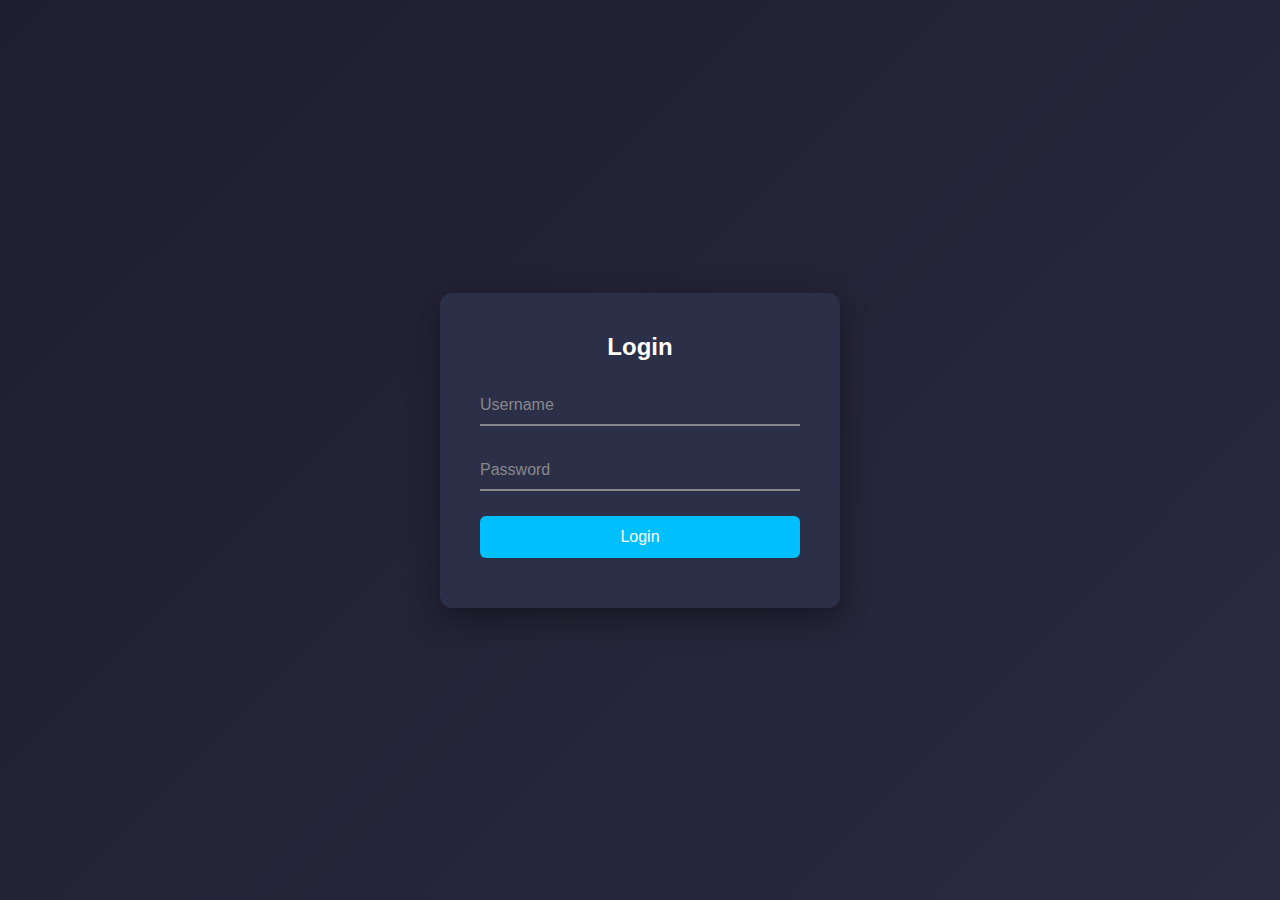
<file: index.html>
<!DOCTYPE html>
<html lang="en">
<head>
  <meta charset="UTF-8" />
  <meta name="viewport" content="width=device-width, initial-scale=1.0"/>
  <title>JSSR</title>
  <link rel="stylesheet" href="style.css" />
</head>
<body>
  <div class="container">
    <form id="loginForm" class="login-box">
      <h2>Login</h2>

      <div class="input-group">
        <input type="text" required id="username" />
        <label for="username">Username</label>
      </div>

      <div class="input-group">
        <input type="password" required id="password" />
        <label for="password">Password</label>
      </div>
      <div id="popup" class="popup">
  <div class="popup-content">
    <p>Login Successful!</p>
  </div>
</div>
      <button type="submit" id="loginBtn">
        <span id="btnText">Login</span>
        <span class="loader" id="loader"></span>
      </button>
      
      <p class="message" id="message"></p>
    </form>
  </div>

  <script src="script.js"></script>
</body>
</html>
</file>
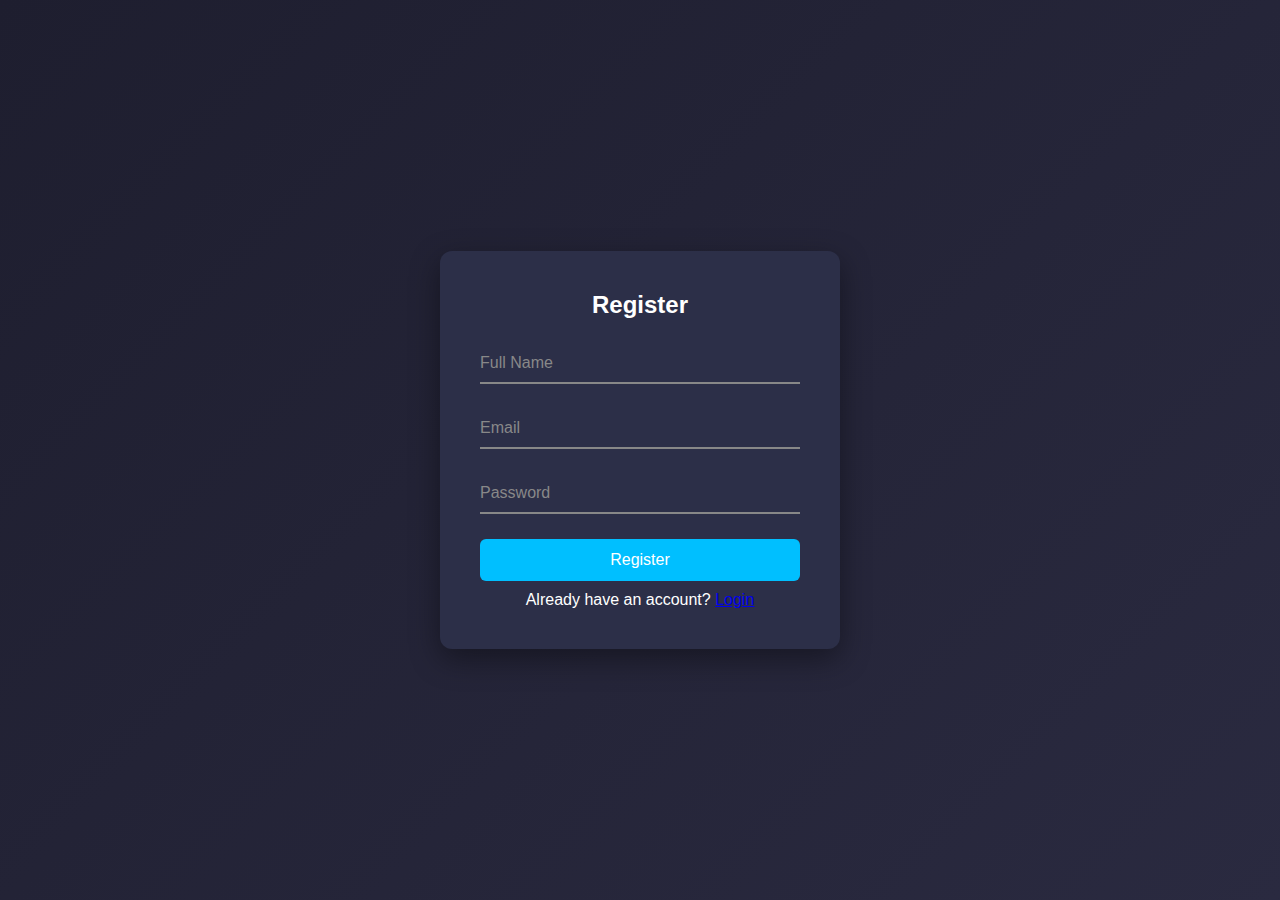
<file: register.html>
<!DOCTYPE html>
<html lang="en">
<head>
  <meta charset="UTF-8" />
  <title>Register</title>
  <link rel="stylesheet" href="style.css" />
</head>
<body>
  <div class="container">
    <form id="registerForm" class="login-box">
      <h2>Register</h2>

      <div class="input-group">
        <input type="text" id="regName" required />
        <label for="regName">Full Name</label>
      </div>

      <div class="input-group">
        <input type="email" id="regEmail" required />
        <label for="regEmail">Email</label>
      </div>

      <div class="input-group">
        <input type="password" id="regPassword" required />
        <label for="regPassword">Password</label>
      </div>

      <button type="submit">Register</button>
      <p class="message" id="regMessage"></p>
      <p style="text-align:center;">Already have an account? <a href="index.html">Login</a></p>
    </form>
  </div>

  <script src="script.js"></script>
</body>
</html>
</file>
<file: style.css>
* {
  margin: 0;
  padding: 0;
  box-sizing: border-box;
}

body {
  height: 100vh;
  background: linear-gradient(135deg, #1e1e2f, #2a2a40);
  display: flex;
  justify-content: center;
  align-items: center;
  font-family: 'Segoe UI', sans-serif;
  color: #fff;
}

.container {
  width: 100%;
  max-width: 400px;
}

.login-box {
  background: #2c2f48;
  padding: 40px;
  border-radius: 12px;
  box-shadow: 0 10px 30px rgba(0, 0, 0, 0.4);
  animation: slideIn 0.5s ease;
}

@keyframes slideIn {
  from { transform: translateY(-50px); opacity: 0; }
  to { transform: translateY(0); opacity: 1; }
}

.login-box h2 {
  margin-bottom: 25px;
  text-align: center;
}

.input-group {
  position: relative;
  margin-bottom: 25px;
}

.input-group input {
  width: 100%;
  padding: 10px 10px 10px 0;
  font-size: 16px;
  border: none;
  border-bottom: 2px solid #888;
  background: transparent;
  color: #fff;
  outline: none;
}

.input-group label {
  position: absolute;
  top: 10px;
  left: 0;
  color: #888;
  pointer-events: none;
  transition: 0.3s;
}

.input-group input:focus ~ label,
.input-group input:valid ~ label {
  top: -18px;
  font-size: 12px;
  color: #00bfff;
}

button {
  width: 100%;
  padding: 12px;
  background: #00bfff;
  color: white;
  border: none;
  border-radius: 6px;
  font-size: 16px;
  cursor: pointer;
}

button:hover {
  background: #009fdd;
}

.message {
  text-align: center;
  font-size: 14px;
  margin-top: 10px;
  color: red;
}
.popup {
  display: none;
  position: fixed;
  top: 0; left: 0;
  height: 100%; width: 100%;
  background-color: rgba(0, 0, 0, 0.6);
  justify-content: center;
  align-items: center;
  z-index: 1000;
}

.popup-content {
  background: #2c2f48;
  padding: 20px 40px;
  border-radius: 10px;
  color: lightgreen;
  font-size: 18px;
  animation: popupFade 0.5s ease;
}

@keyframes popupFade {
  from { transform: scale(0.8); opacity: 0; }
  to { transform: scale(1); opacity: 1; }
}
</file>
